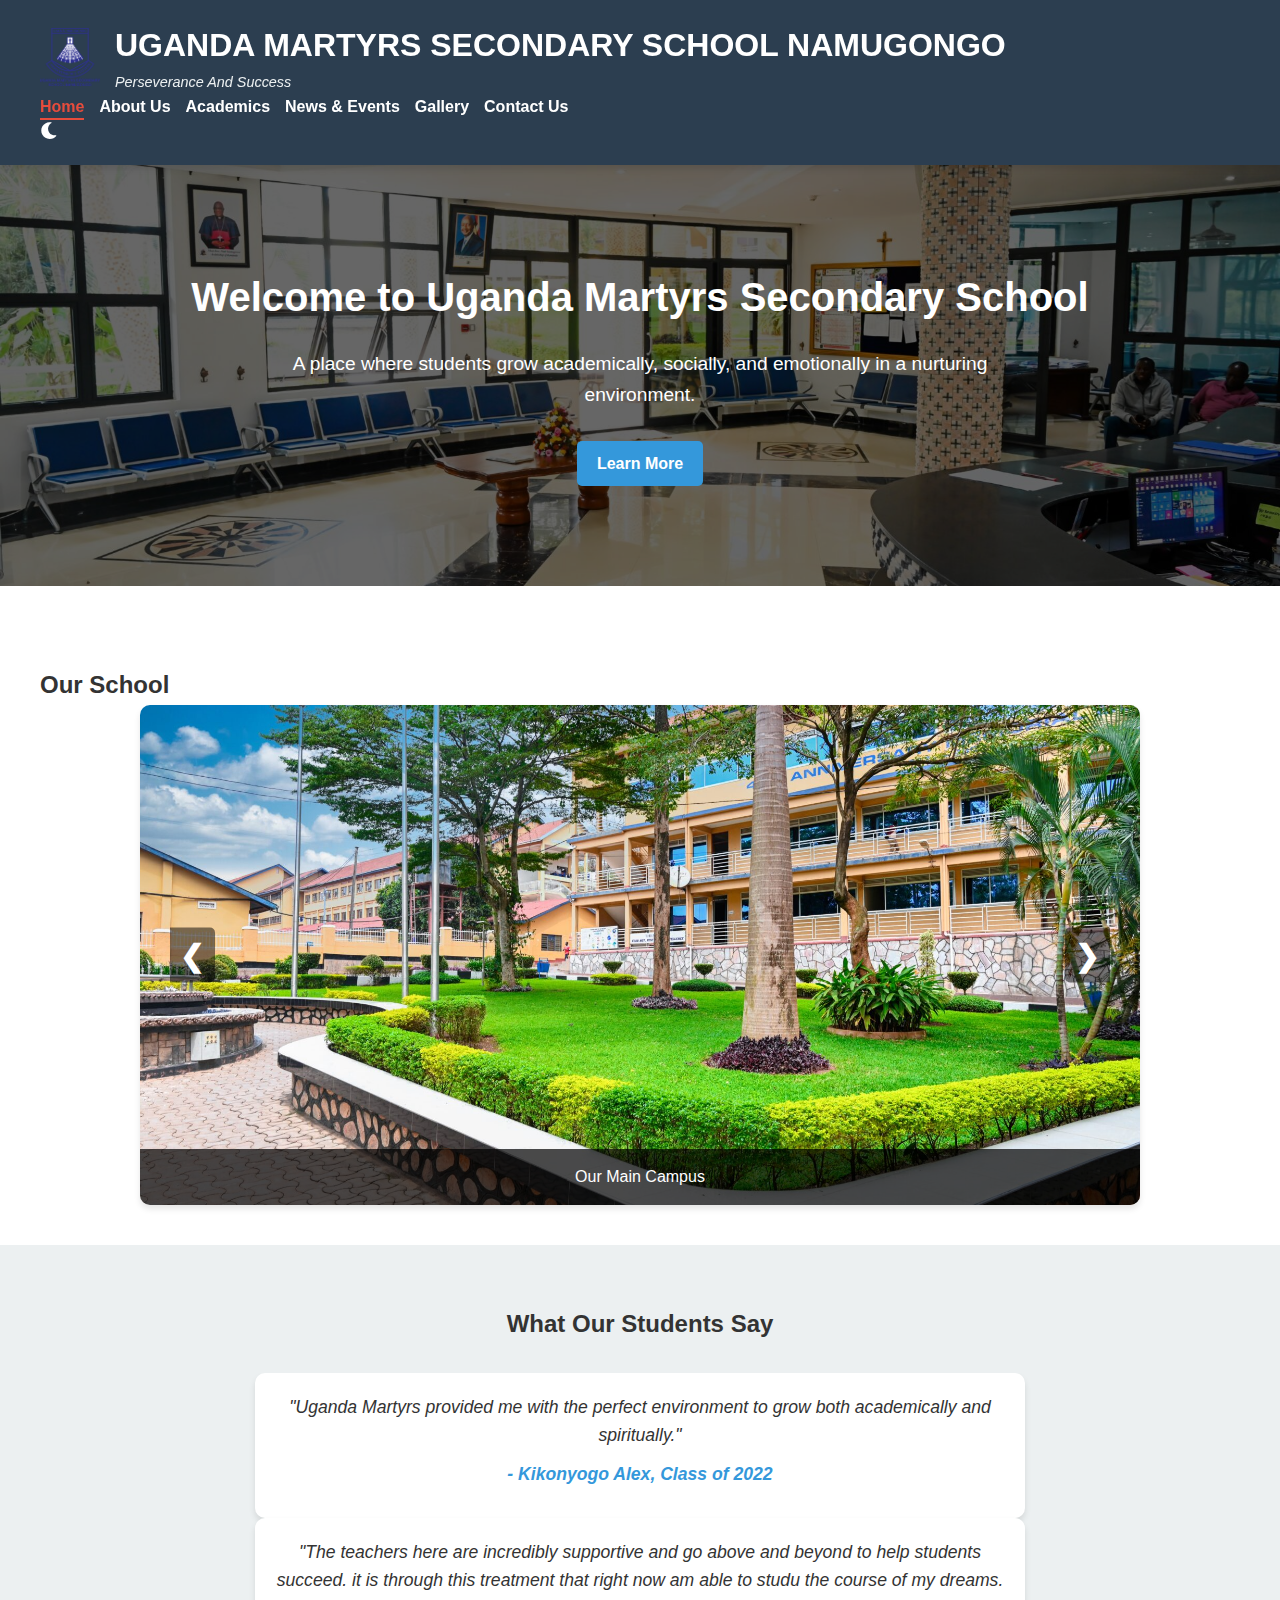
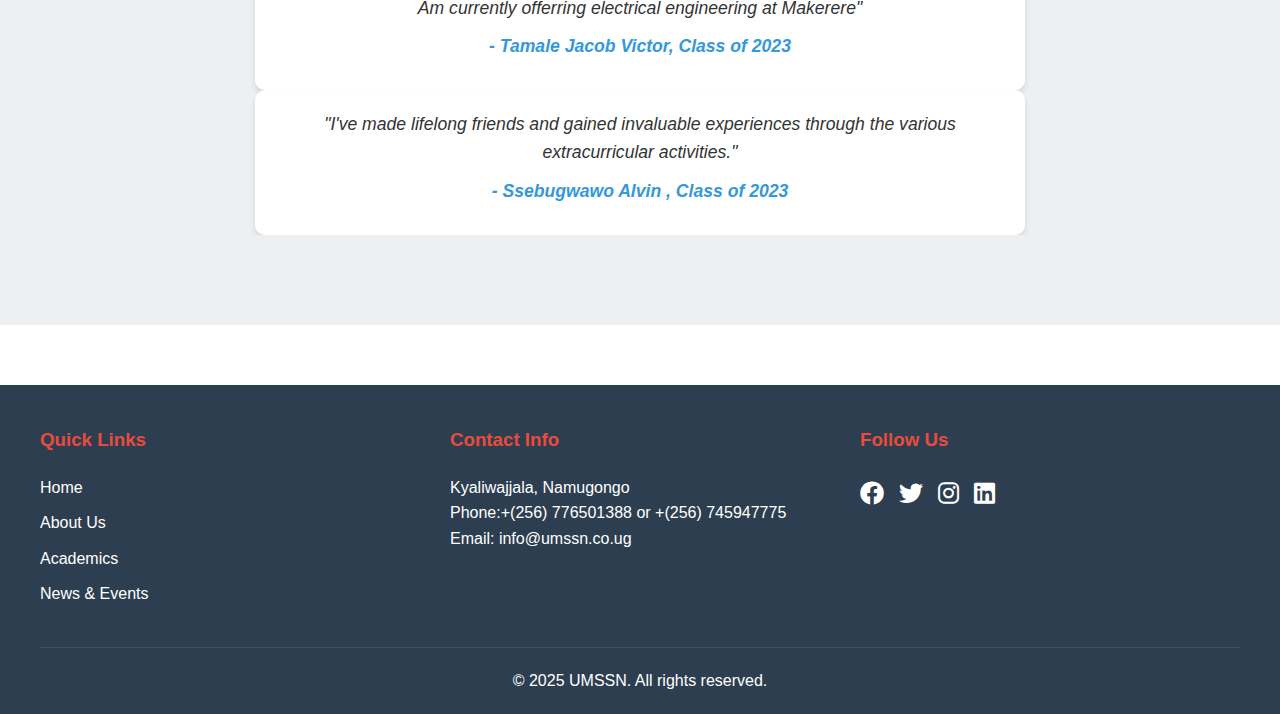
<file: index.html>
<!DOCTYPE html>
<html lang="en">
<head>
    <meta charset="UTF-8">
    <meta name="viewport" content="width=device-width, initial-scale=1.0">
    <title>Home-UMSSN</title>
    <link rel="stylesheet" href="style.css">
    <link rel="stylesheet" href="https://cdnjs.cloudflare.com/ajax/libs/font-awesome/6.0.0-beta3/css/all.min.css">
</head>
<body>
    <header>
        <div class="container">
            <div class="logo-container">
                <img src="loogo.png"  class="logo">
                <div>
                    <h1>UGANDA MARTYRS SECONDARY SCHOOL NAMUGONGO</h1>
                    <p class="motto">Perseverance  And Success</p>
                </div>
            </div>
            <nav>
                <ul>
                    <li><a href="index.html" class="active">Home</a></li>
                    <li><a href="about.html">About Us</a></li>
                    <li><a href="academics.html">Academics</a></li>
                    <li><a href="news.html">News & Events</a></li>
                    <li><a href="gallery.html">Gallery</a></li>
                    <li><a href="contact.html">Contact Us</a></li>
                </ul>
            </nav>
            <button id="darkModeToggle" class="dark-mode-toggle">
                <i class="fas fa-moon"></i>
            </button>
        </div>
    </header>

    <main>
        <section class="hero">
            <div class="container">
                <h2>Welcome to Uganda Martyrs Secondary School </h2>
                <p>A place where students grow academically, socially, and emotionally in a nurturing environment.</p>
                <a href="about.html" class="btn">Learn More</a>
            </div>
        </section>

        <section class="carousel-section">
            <div class="container">
                <h2>Our School</h2>
                <div class="carousel">
                    <div class="carousel-inner">
                        <div class="carousel-item active">
                            <img src=".\pictures\exterioradmin.jpeg" alt="School Building">
                            <div class="carousel-caption">Our Main Campus</div>
                        </div>
                        
                        <div class="carousel-item">
                            <img src=".\pictures\basilica.jpeg" alt="Sports Day">
                            <div class="carousel-caption">Uganda Martyrs Basilica</div>
                        </div>
                        <div class="carousel-item">
                            <img src=".\pictures\sports.jpg" alt="Sports Day">
                            <div class="carousel-caption">Annual Sports Day</div>
                        </div>
                        <div class="carousel-item">
                            <img src=".\pictures\schoolday celebrations.jpg" alt="Sports Day">
                            <div class="carousel-caption">School Chior </div>
                        </div>
                        <div class="carousel-item">
                            <img src=".\pictures\aviation.jpg" alt="mentorship">
                            <div class="carousel-caption">Mentorship from Uganda Aviation society 2023</div>
                        </div>
                    </div>
                    <button class="carousel-control prev" aria-label="Previous slide">&#10094;</button>
                    <button class="carousel-control next" aria-label="Next slide">&#10095;</button>
                </div>
            </div>
        </section>
        <section class="testimonials">
            <div class="container">
                <h2>What Our Students Say</h2>
                <div class="testimonial-container">
                    <div class="testimonial-slide">
                        <p>"Uganda Martyrs provided me with the perfect environment to grow both academically and spiritually."</p>
                        <p class="author">- Kikonyogo Alex, Class of 2022</p>
                    </div>
                    <div class="testimonial-slide">
                        <p>"The teachers here are incredibly supportive and go above and beyond to help students succeed. it is through this treatment that right now am able to studu the course of my dreams. Am currently offerring electrical engineering at Makerere"</p>
                        <p class="author">- Tamale Jacob Victor, Class of 2023</p>
                    </div>
                    <div class="testimonial-slide">
                        <p>"I've made lifelong friends and gained invaluable experiences through the various extracurricular activities."</p>
                        <p class="author">- Ssebugwawo Alvin , Class of 2023</p>
                    </div>
                </div>
            </div>
        </section>
    </main>

    <footer>
        <div class="container">
            <div class="footer-content">
                <div class="footer-section">
                    <h3>Quick Links</h3>
                    <ul>
                        <li><a href="index.html">Home</a></li>
                        <li><a href="about.html">About Us</a></li>
                        <li><a href="academics.html">Academics</a></li>
                        <li><a href="news.html">News & Events</a></li>
                    </ul>
                </div>
                <div class="footer-section">
                    <h3>Contact Info</h3>
                    <p>Kyaliwajjala, Namugongo</p>
                    <p>Phone:+(256) 776501388 or +(256) 745947775</p>
                    <p>Email: info@umssn.co.ug</p>
                </div>
                <div class="footer-section">
                    <h3>Follow Us</h3>
                    <div class="social-icons">
                        <a href="#"><i class="fab fa-facebook"></i></a>
                        <a href="#"><i class="fab fa-twitter"></i></a>
                        <a href="#"><i class="fab fa-instagram"></i></a>
                        <a href="#"><i class="fab fa-linkedin"></i></a>
                    </div>
                </div>
            </div>
            <div class="footer-bottom">
                <p>&copy; 2025 UMSSN. All rights reserved.</p>
            </div>
        </div>
    </footer>


    <script src="carousel.js"></script>
    <script src="main.js"></script>
</body>
</html>
</file>
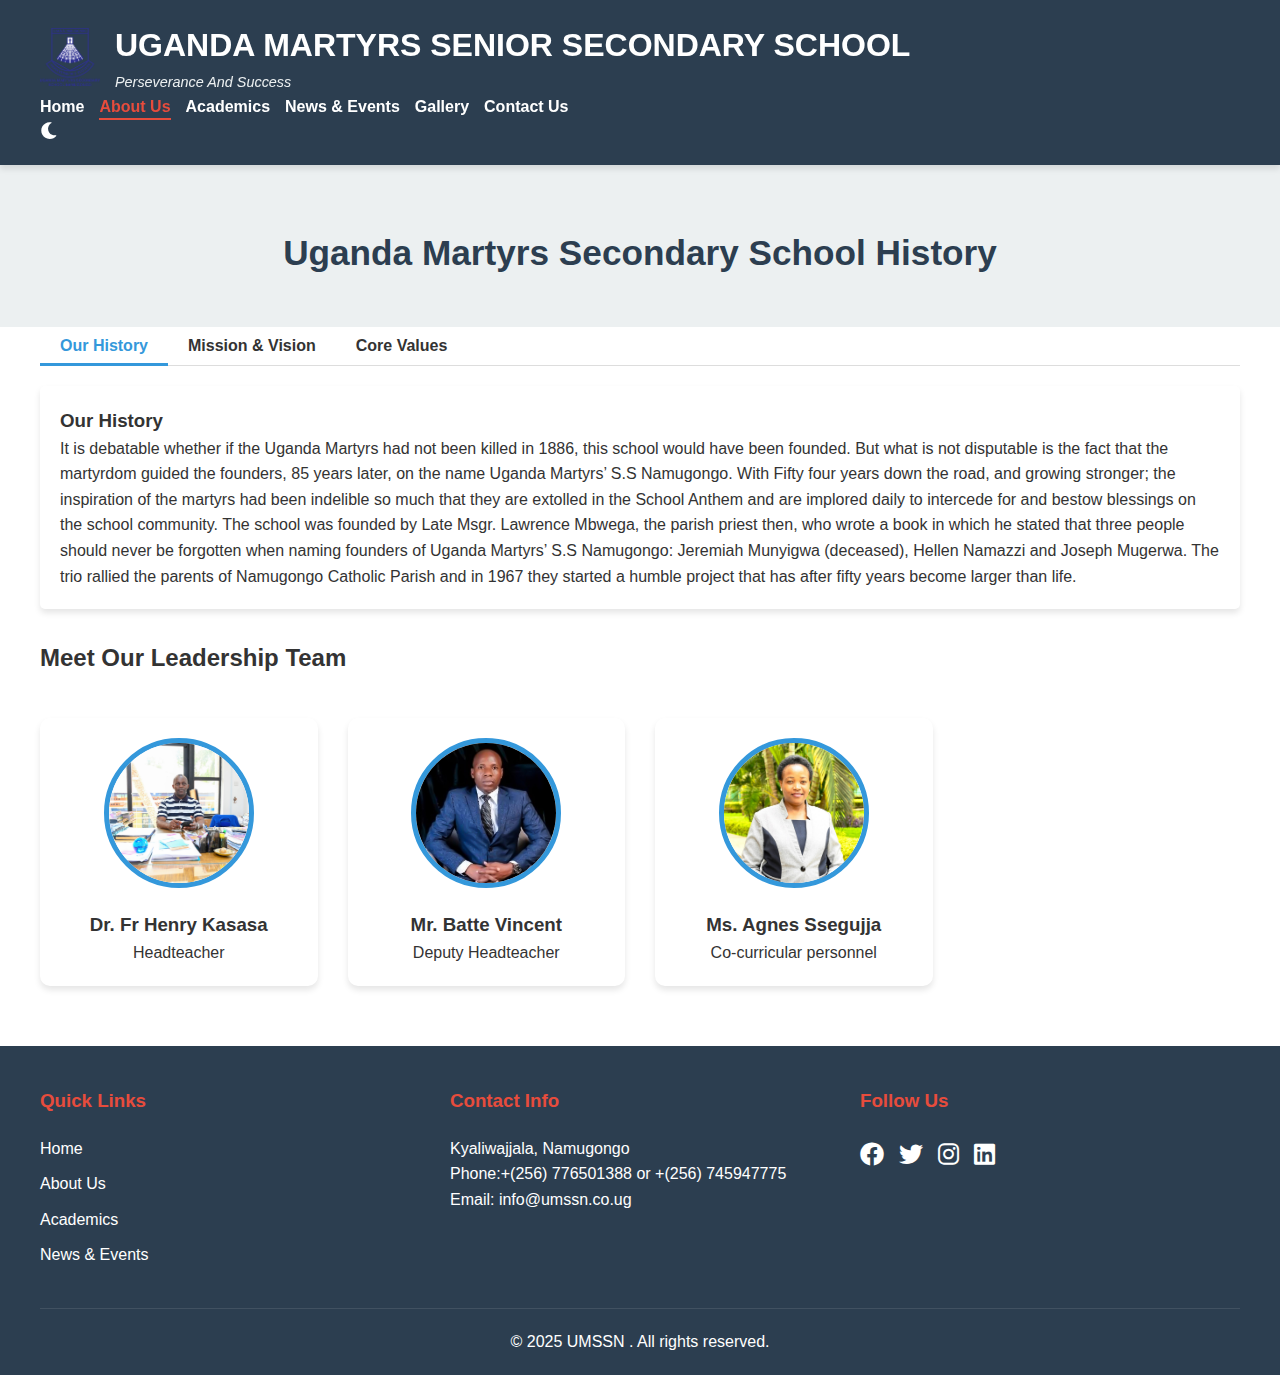
<file: about.html>
<!DOCTYPE html>
<html lang="en">
<head>
    <meta charset="UTF-8">
    <meta name="viewport" content="width=device-width, initial-scale=1.0">
    <title>UMSSN history</title>
    <link rel="stylesheet" href="style.css">
    <link rel="stylesheet" href="https://cdnjs.cloudflare.com/ajax/libs/font-awesome/6.0.0-beta3/css/all.min.css">
</head>
<body>
    <header>
        <div class="container">
            <div class="logo-container">
                <img src="loogo.png"  class="logo">
                <div>
                    <h1>UGANDA MARTYRS SENIOR SECONDARY SCHOOL</h1>
                    <p class="motto">Perseverance And Success</p>
                </div>
            </div>
            <nav>
                <ul>
                    <li><a href="index.html">Home</a></li>
                    <li><a href="about.html" class="active">About Us</a></li>
                    <li><a href="academics.html">Academics</a></li>
                    <li><a href="news.html">News & Events</a></li>
                    <li><a href="gallery.html">Gallery</a></li>
                    <li><a href="contact.html">Contact Us</a></li>
                </ul>
            </nav>
            <button id="darkModeToggle" class="dark-mode-toggle">
                <i class="fas fa-moon"></i>
            </button>
        </div>
    </header>

    <main>
        <section class="page-header">
            <div class="container">
                <h2>Uganda Martyrs Secondary School History</h2>
            </div>
        </section>

        <section class="about-content">
            <div class="container">
                <div class="tabs">
                    <button class="tab-button active" data-tab="history">Our History</button>
                    <button class="tab-button" data-tab="mission">Mission & Vision</button>
                    <button class="tab-button" data-tab="values">Core Values</button>
                </div>
                
                <div class="tab-content active" id="history">
                    <h3>Our History</h3>
                   <p>It is debatable whether if the Uganda Martyrs had not been killed in 1886, this school would have been founded. But what is not disputable is the fact that the martyrdom guided the founders, 85 years later, on the name Uganda Martyrs’ S.S Namugongo. With Fifty four years down the road, and growing stronger; the inspiration of the martyrs had been indelible so much that they are extolled in the School Anthem and are implored daily to intercede for and bestow blessings on the school community. The school was founded by Late Msgr. Lawrence Mbwega, the parish priest then, who wrote a book in which he stated that three people should never be forgotten when naming founders of Uganda Martyrs’ S.S Namugongo: Jeremiah Munyigwa (deceased), Hellen Namazzi and Joseph Mugerwa. The trio rallied the parents of Namugongo Catholic Parish and in 1967 they started a humble project that has after fifty years become larger than life.</p>
                   
                
                <div class="tab-content" id="mission">
                    <h3>Our Mission</h3>
                    <p>To develop academic and other talents of students in a truly humane and Christian environment in a Catholic Tradition</p>
                    
                    <h3>Our Vision</h3>
                    <p>To be the best centre of holistic learning at secondary education with a global impact.

 
                    </p>
                </div>
                
                <div class="tab-content" id="values">
                    <h3>Core Values</h3>
                    <ul class="values-list">
                        <li>
                            <h4>Excellence</h4>
                            <p>We strive for the highest standards in all we do, encouraging students to reach their full potential.</p>
                        </li>
                        <li>
                            <h4>Integrity</h4>
                            <p>We foster honesty, ethical behavior, and personal responsibility in our students and staff.</p>
                        </li>
                        <li>
                            <h4>Respect</h4>
                            <p>We value diversity and treat all individuals with dignity and compassion.</p>
                        </li>
                        <li>
                            <h4>Innovation</h4>
                            <p>We embrace creativity and new ideas in teaching and learning.</p>
                        </li>
                        <li>
                            <h4>Community</h4>
                            <p>We believe in working together and contributing positively to our school and society.</p>
                        </li>
                    </ul>
                </div>
            </div>
        </section>

        <section class="staff-section">
            <div class="container">
                <h2>Meet Our Leadership Team</h2>
                <div class="staff-grid">
                    <div class="staff-card">
                        <img src=".\pictures\headteacher.jpeg" alt="head teacher">
                        <h3>Dr. Fr Henry Kasasa</h3>
                        <p>Headteacher</p>
                    </div>
                    <div class="staff-card">
                        <img src=".\pictures\batte.jpg" alt="Deputy headteacher">
                        <h3>Mr. Batte Vincent</h3>
                        <p>Deputy Headteacher</p>
                    </div>
                    <div class="staff-card">
                        <img src=".\pictures\ssegujja.jpeg" alt="co-curricullar">
                        <h3>Ms. Agnes Ssegujja</h3>
                        <p>Co-curricular personnel</p>
                    </div>
                </div>
            </div>
        </section>
    </main>

    <footer>
        <div class="container">
            <div class="footer-content">
                <div class="footer-section">
                    <h3>Quick Links</h3>
                    <ul>
                        <li><a href="index.html">Home</a></li>
                        <li><a href="about.html">About Us</a></li>
                        <li><a href="academics.html">Academics</a></li>
                        <li><a href="news.html">News & Events</a></li>
                    </ul>
                </div>
                <div class="footer-section">
                    <h3>Contact Info</h3>
                    <p>Kyaliwajjala, Namugongo</p>
                    <p>Phone:+(256) 776501388 or +(256) 745947775</p>
                    <p>Email: info@umssn.co.ug</p>
                </div>
                <div class="footer-section">
                    <h3>Follow Us</h3>
                    <div class="social-icons">
                        <a href="#"><i class="fab fa-facebook"></i></a>
                        <a href="#"><i class="fab fa-twitter"></i></a>
                        <a href="#"><i class="fab fa-instagram"></i></a>
                        <a href="#"><i class="fab fa-linkedin"></i></a>
                    </div>
                </div>
            </div>
            <div class="footer-bottom">
                <p>&copy; 2025 UMSSN . All rights reserved.</p>
            </div>
        </div>
    </footer>

    <script src="main.js"></script>
</body>
</html>
</file>
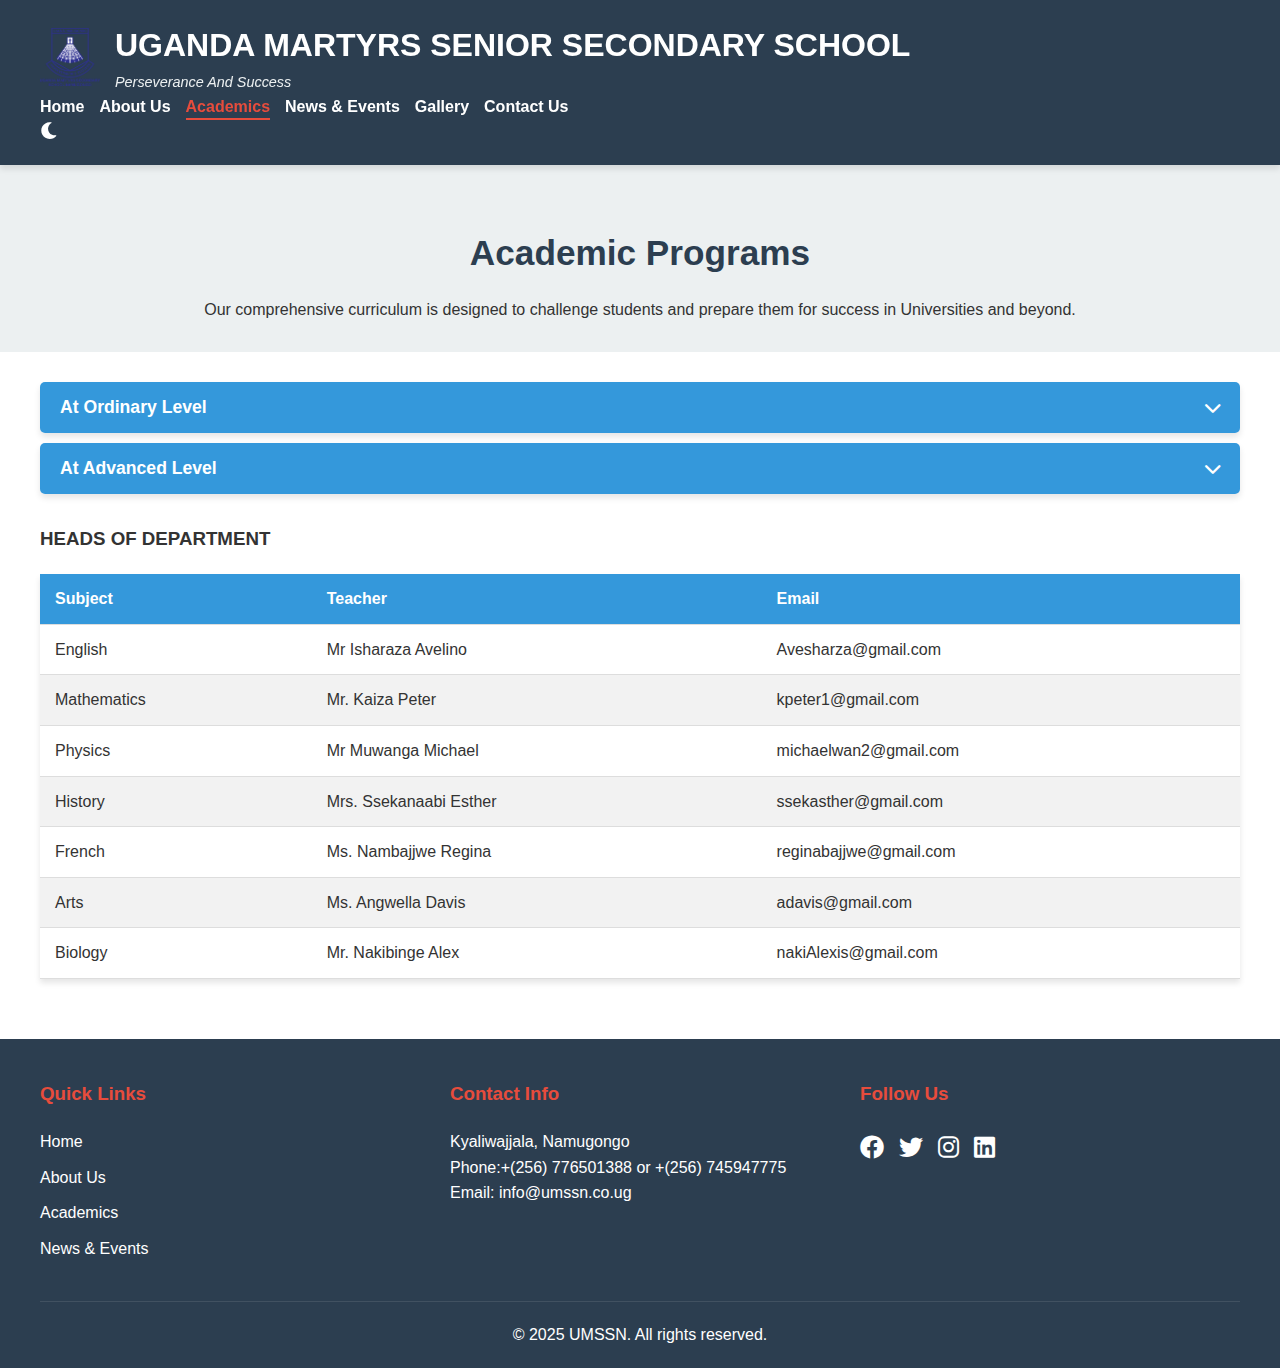
<file: academics.html>
<!DOCTYPE html>
<html lang="en">
<head>
    <meta charset="UTF-8">
    <meta name="viewport" content="width=device-width, initial-scale=1.0">
    <title>Academics - UMSSN</title>
    <link rel="stylesheet" href="style.css">
    <link rel="stylesheet" href="https://cdnjs.cloudflare.com/ajax/libs/font-awesome/6.0.0-beta3/css/all.min.css">
</head>
<body>
    <header>
        <div class="container">
            <div class="logo-container">
                <img src="loogo.png"  class="logo">
                <div>
                    <h1>UGANDA MARTYRS SENIOR SECONDARY SCHOOL</h1>
                    <p class="motto">Perseverance And Success</p>
                </div>
            </div>
            <nav>
                <ul>
                    <li><a href="index.html">Home</a></li>
                    <li><a href="about.html">About Us</a></li>
                    <li><a href="academics.html" class="active">Academics</a></li>
                    <li><a href="news.html">News & Events</a></li>
                    <li><a href="gallery.html">Gallery</a></li>
                    <li><a href="contact.html">Contact Us</a></li>
                </ul>
            </nav>
            <button id="darkModeToggle" class="dark-mode-toggle">
                <i class="fas fa-moon"></i>
            </button>
        </div>
    </header>

    <main>
        <section class="page-header">
            <div class="container">
                <h2>Academic Programs</h2>
                <p>Our comprehensive curriculum is designed to challenge students and prepare them for success in Universities and beyond.</p>
            </div>
        </section>

        <section class="academics-content">
            <div class="container">
                <div class="accordion">
                    <div class="accordion-item">
                        <button class="accordion-button">At Ordinary Level <i class="fas fa-chevron-down"></i></button>
                        <div class="accordion-content">
                            <p>Our elementary program focuses on building strong foundations in literacy, numeracy, and social skills through engaging, hands-on learning experiences. We offer education
                                services in the following disciplines.
                            </p>
                            <ul>
                                <li>Chemistry</li>
                                <li>Mathematics</li>
                                <li>Physics</li>
                                <li>Geography</li>
                                <li>Biology</li>
                                <li>History</li>
                                <li>Computer Studies </li>
                                <li>Fine Art</li>
                                <li>Divinity</li>
                            </ul>
                        </div>
                    </div>
                    
                   
                    <div class="accordion-item">
                        <button class="accordion-button">At Advanced Level <i class="fas fa-chevron-down"></i></button>
                        <div class="accordion-content">
                            <p>Our high school program offers a rigorous college-preparatory curriculum with opportunities for Advanced Placement courses and specialized electives.</p>
                            <ul>
                                <li>PCM</li>
                                <li>PCB</li>
                                <li>BCM</li>
                                <li>HEG</li>
                                <li>MEG</li>
                                <li>MEE</li>
                            </ul>
                        </div>
                    </div>
                </div>

                <div class="subject-teachers">
                    <h3 id="melo">HEADS OF DEPARTMENT</h3>
                    <table>
                        <thead>
                            <tr>
                                <th>Subject</th>
                                <th>Teacher</th>
                                <th>Email</th>
                            </tr>
                        </thead>
                        <tbody>
                            <tr>
                                <td>English</td>
                                <td>Mr Isharaza Avelino</td>
                                <td>Avesharza@gmail.com</td>
                            </tr>
                            <tr>
                                <td>Mathematics</td>
                                <td>Mr. Kaiza Peter</td>
                                <td>kpeter1@gmail.com</td>
                            </tr>
                            <tr>
                                <td>Physics</td>
                                <td>Mr Muwanga Michael</td>
                                <td>michaelwan2@gmail.com</td>
                            </tr>
                            <tr>
                                <td>History</td>
                                <td>Mrs. Ssekanaabi Esther</td>
                                <td>ssekasther@gmail.com</td>
                            </tr>
                            <tr>
                                <td>French</td>
                                <td>Ms. Nambajjwe Regina</td>
                                <td>reginabajjwe@gmail.com</td>
                            </tr>
                            <tr>
                                <td>Arts</td>
                                <td>Ms. Angwella Davis</td>
                                <td>adavis@gmail.com</td>
                            </tr>
                            <tr>
                                <td>Biology</td>
                                <td>Mr. Nakibinge Alex</td>
                                <td>nakiAlexis@gmail.com</td>
                            </tr>
                        </tbody>
                    </table>
                </div>
            </div>
        </section>
    </main>

    <footer>
        <div class="container">
            <div class="footer-content">
                <div class="footer-section">
                    <h3>Quick Links</h3>
                    <ul>
                        <li><a href="index.html">Home</a></li>
                        <li><a href="about.html">About Us</a></li>
                        <li><a href="academics.html">Academics</a></li>
                        <li><a href="news.html">News & Events</a></li>
                    </ul>
                </div>
                <div class="footer-section">
                    <h3>Contact Info</h3>
                    <p>Kyaliwajjala, Namugongo</p>
                    <p>Phone:+(256) 776501388 or +(256) 745947775</p>
                    <p>Email: info@umssn.co.ug</p>
                </div>
                <div class="footer-section">
                    <h3>Follow Us</h3>
                    <div class="social-icons">
                        <a href="#"><i class="fab fa-facebook"></i></a>
                        <a href="#"><i class="fab fa-twitter"></i></a>
                        <a href="#"><i class="fab fa-instagram"></i></a>
                        <a href="#"><i class="fab fa-linkedin"></i></a>
                    </div>
                </div>
            </div>
            <div class="footer-bottom">
                <p>&copy; 2025 UMSSN. All rights reserved.</p>
            </div>
        </div>
    </footer>

    <script src="main.js"></script>
    
    
</body>
</html>
</file>
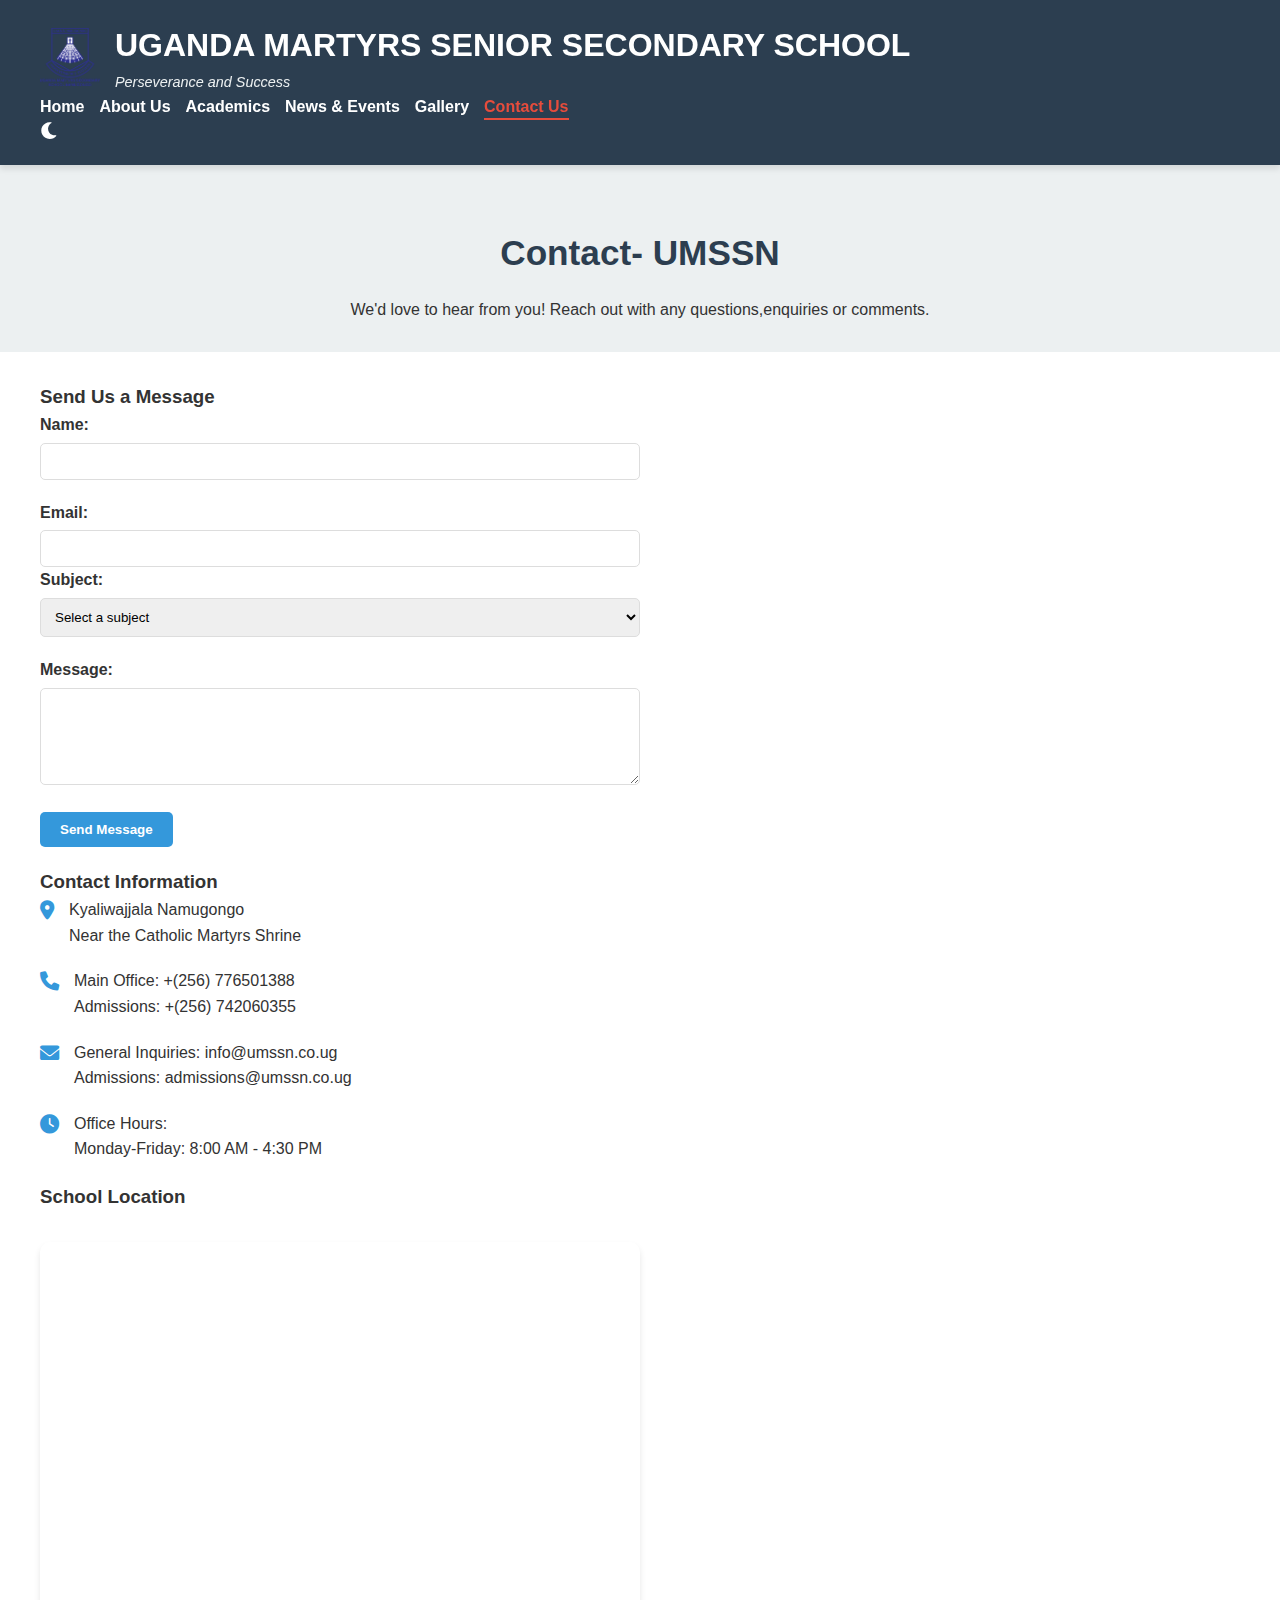
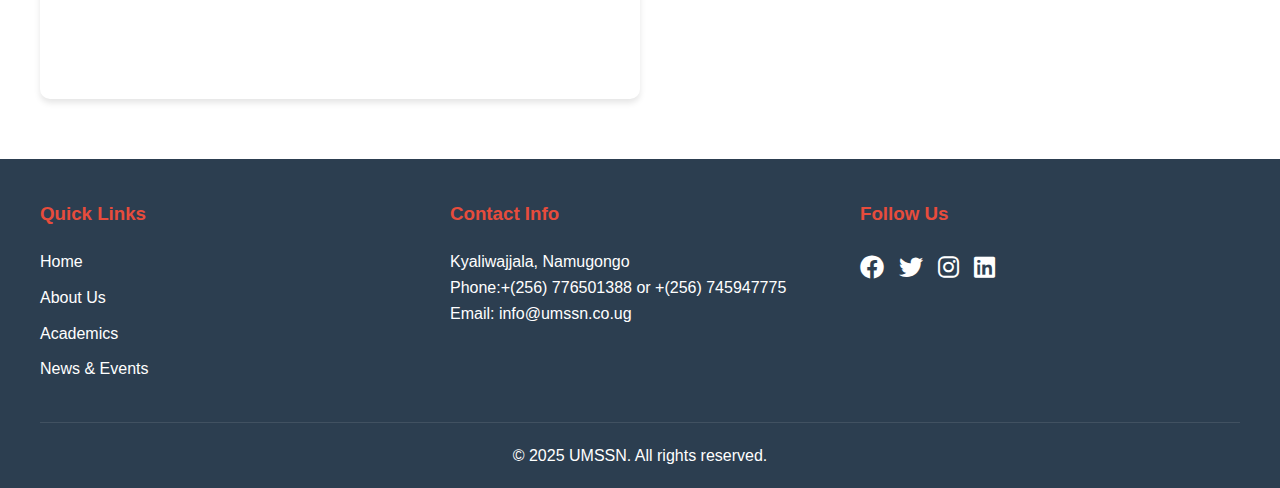
<file: contact.html>
<!DOCTYPE html>
<html lang="en">
<head>
    <meta charset="UTF-8">
    <meta name="viewport" content="width=device-width, initial-scale=1.0">
    <title>Contact Us - UMSSN</title>
    <link rel="stylesheet" href="style.css">
    <link rel="stylesheet" href="https://cdnjs.cloudflare.com/ajax/libs/font-awesome/6.0.0-beta3/css/all.min.css">
</head>
<body>
    <header>
        <div class="container">
            <div class="logo-container">
                <img src="loogo.png"  class="logo">
                <div>
                    <h1>UGANDA MARTYRS SENIOR SECONDARY SCHOOL</h1>
                    <p class="motto">Perseverance and Success</p>
                </div>
            </div>
            <nav>
                <ul>
                    <li><a href="index.html">Home</a></li>
                    <li><a href="about.html">About Us</a></li>
                    <li><a href="academics.html">Academics</a></li>
                    <li><a href="news.html">News & Events</a></li>
                    <li><a href="gallery.html">Gallery</a></li>
                    <li><a href="contact.html" class="active">Contact Us</a></li>
                </ul>
            </nav>
            <button id="darkModeToggle" class="dark-mode-toggle">
                <i class="fas fa-moon"></i>
            </button>
        </div>
    </header>

    <main>
        <section class="page-header">
            <div class="container">
                <h2>Contact- UMSSN</h2>
                <p>We'd love to hear from you! Reach out with any questions,enquiries or comments.</p>
            </div>
        </section>

        <section class="contact-content">
            <div class="container">
                <div class="contact-grid">
                    <div class="contact-form">
                        <h3>Send Us a Message</h3>
                        <form id="contactForm">
                            <div class="form-group">
                                <label for="name">Name:</label>
                                <input type="text" id="name" name="name" required>
                              
                            </div>
                            <div class="form-group">
                                <label for="email">Email:</label>
                                <input type="email" id="email" name="email" required>
                              
                            <div class="form-group">
                                <label for="subject">Subject:</label>
                                <select id="subject" name="subject" required>
                                    <option value="">Select a subject</option>
                                    <option value="admissions">Admissions Inquiry</option>
                                    <option value="general">General Question</option>
                                    <option value="feedback">Feedback/Suggestion</option>
                                    <option value="other">Other</option>
                                </select>
                            </div>
                            <div class="form-group">
                                <label for="message">Message:</label>
                                <textarea id="message" name="message" rows="5" required></textarea>
                            </div>
                            <button type="submit" class="btn">Send Message</button>
                        </form>
                        <div id="formSuccess" class="success-message" style="display: none;">
                            Thank you for your message! We'll get back to you soon.
                        </div>
                    </div>
                    
                    <div class="contact-info">
                        <h3>Contact Information</h3>
                        <div class="info-item">
                            <i class="fas fa-map-marker-alt"></i>
                            <p>Kyaliwajjala Namugongo<br>Near the Catholic Martyrs Shrine</p>
                        </div>
                        <div class="info-item">
                            <i class="fas fa-phone"></i>
                            <p>Main Office: +(256) 776501388<br>Admissions: +(256) 742060355</p>
                        </div>
                        <div class="info-item">
                            <i class="fas fa-envelope"></i>
                            <p>General Inquiries: info@umssn.co.ug<br>Admissions: admissions@umssn.co.ug</p>
                        </div>
                        <div class="info-item">
                            <i class="fas fa-clock"></i>
                            <p>Office Hours:<br>Monday-Friday: 8:00 AM - 4:30 PM</p>
                        </div>
                        
                        <h3>School Location</h3>
                        <div class="map-container">
                            <iframe src="https://www.google.com/maps/embed?pb=!1m18!1m12!1m3!1d3989.727582268125!2d32.6503333!3d0.38641739999999997!2m3!1f0!2f0!3f0!3m2!1i1024!2i768!4f13.1!3m3!1m2!1s0x177db75d456ba05f%3A0xbaaeeab753c0d7cd!2sUganda%20Martyrs&#39;%20Secondary%20School%20Namugongo!5e0!3m2!1sen!2sug!4v1743255722970!5m2!1sen!2sug" width="600" height="450" style="border:0;" allowfullscreen="" loading="lazy" referrerpolicy="no-referrer-when-downgrade" width="100%" height="300" style="border:0;" allowfullscreen="" loading="lazy"></iframe>
                        </div>
                    </div>
                </div>
            </div>
        </section>
    </main>

    <footer>
        <div class="container">
            <div class="footer-content">
                <div class="footer-section">
                    <h3>Quick Links</h3>
                    <ul>
                        <li><a href="index.html">Home</a></li>
                        <li><a href="about.html">About Us</a></li>
                        <li><a href="academics.html">Academics</a></li>
                        <li><a href="news.html">News & Events</a></li>
                    </ul>
                </div>
                <div class="footer-section">
                    <h3>Contact Info</h3>
                    <p>Kyaliwajjala, Namugongo</p>
                    <p>Phone:+(256) 776501388 or +(256) 745947775</p>
                    <p>Email: info@umssn.co.ug</p>
                </div>
                <div class="footer-section">
                    <h3>Follow Us</h3>
                    <div class="social-icons">
                        <a href="#"><i class="fab fa-facebook"></i></a>
                        <a href="#"><i class="fab fa-twitter"></i></a>
                        <a href="#"><i class="fab fa-instagram"></i></a>
                        <a href="#"><i class="fab fa-linkedin"></i></a>
                    </div>
                </div>
            </div>
            <div class="footer-bottom">
                <p>&copy; 2025 UMSSN. All rights reserved.</p>
            </div>
        </div>
    </footer>

    <script src="form validation.js"></script>
    <script src="main.js"></script>
</body>
</html>
</file>
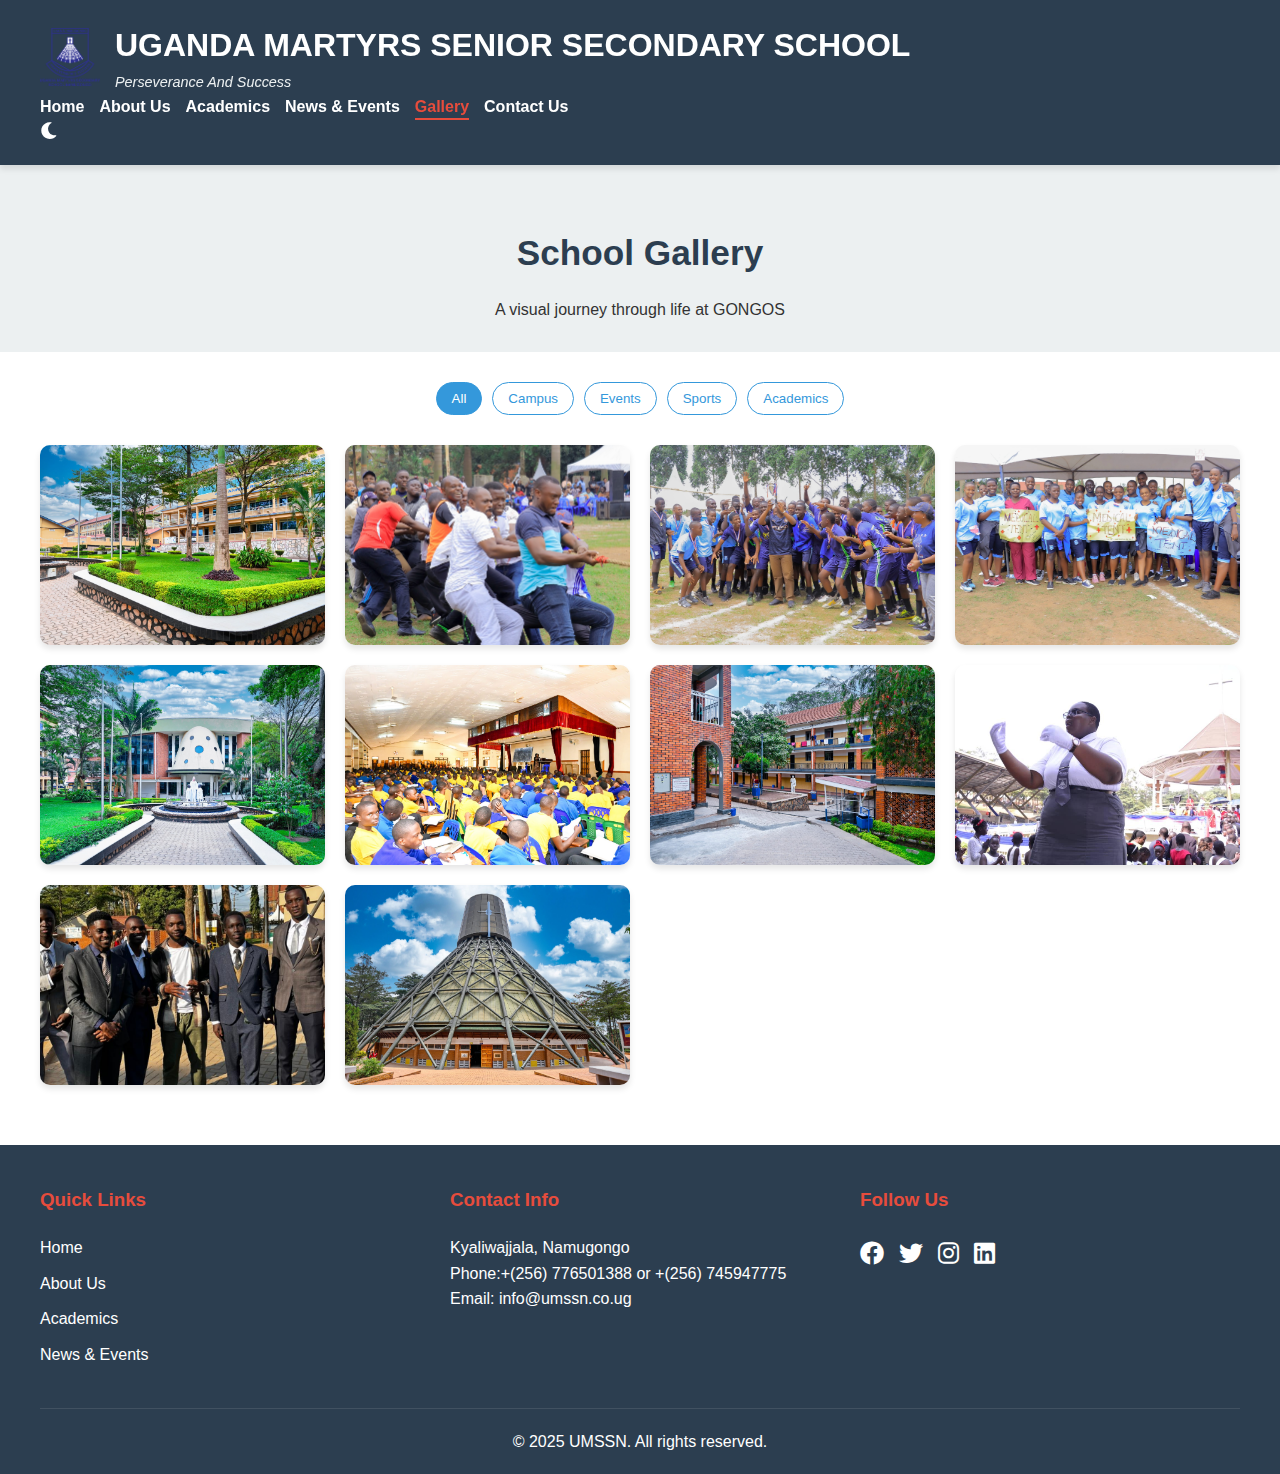
<file: gallery.html>
<!DOCTYPE html>
<html lang="en">
<head>
    <meta charset="UTF-8">
    <meta name="viewport" content="width=device-width, initial-scale=1.0">
    <title>Gallery - UMSSN</title>
    <link rel="stylesheet" href="style.css">
    <link rel="stylesheet" href="https://cdnjs.cloudflare.com/ajax/libs/font-awesome/6.0.0-beta3/css/all.min.css">
</head>
<body>
    <header>
        <div class="container">
            <div class="logo-container">
                <img src="loogo.png"  class="logo">
                <div>
                    <h1>UGANDA MARTYRS SENIOR SECONDARY SCHOOL</h1>
                    <p class="motto">Perseverance And Success</p>
                </div>
            </div>
            <nav>
                <ul>
                    <li><a href="index.html">Home</a></li>
                    <li><a href="about.html">About Us</a></li>
                    <li><a href="academics.html" >Academics</a></li>
                    <li><a href="news.html">News & Events</a></li>
                    <li><a href="gallery.html" class="active">Gallery</a></li>
                    <li><a href="contact.html">Contact Us</a></li>
                </ul>
            </nav>
            <button id="darkModeToggle" class="dark-mode-toggle">
                <i class="fas fa-moon"></i>
            </button>
        </div>
    </header>

    <main>
        <section class="page-header">
            <div class="container">
                <h2>School Gallery</h2>
                <p>A visual journey through life at GONGOS</p>
            </div>
        </section>

        <section class="gallery-content">
            <div class="container">
                <div class="gallery-filter">
                    <button class="filter-button active" data-filter="all">All</button>
                    <button class="filter-button" data-filter="campus">Campus</button>
                    <button class="filter-button" data-filter="events">Events</button>
                    <button class="filter-button" data-filter="sports">Sports</button>
                    <button class="filter-button" data-filter="academics">Academics</button>
                </div>
                
                <div class="gallery-grid">
                    <div class="gallery-item" data-category="campus">
                        <img src=".\pictures\exterioradmin.jpeg" alt="School Building" class="gallery-image">
                        <div class="gallery-overlay">
                            <p>Our Main Campus</p>
                        </div>
                    </div>
                    
                    <div class="gallery-item" data-category="sports">
                        <img src=".\pictures\tag of war.jpg" alt="Science Fair" class="gallery-image">
                        <div class="gallery-overlay">
                            <p>Annual  Sports Day</p>
                        </div>
                    </div>
                    
                    <div class="gallery-item" data-category="sports">
                        <img src=".\pictures\sports.jpg"  class="gallery-image">
                        <div class="gallery-overlay">
                            <p>Football </p>
                        </div>
                    </div>
                    
                    <div class="gallery-item" data-category="events">
                        <img src=".\pictures\health camp.jpg" alt="Health Camp" class="gallery-image">
                        <div class="gallery-overlay">
                            <p>Health Camp</p>
                        </div>
                    </div>
                    
                    <div class="gallery-item" data-category="campus">
                        <img src=".\pictures\holymary.jpeg" alt="Mother Mary" class="gallery-image">
                        <div class="gallery-overlay">
                            <p>Mother Mary prayer Area </p>
                        </div>
                    </div>
                    
                    <div class="gallery-item" data-category="academics">
                        <img src=".\pictures\inhouse seminar.jpeg" alt="Library" class="gallery-image">
                        <div class="gallery-overlay">
                            <p>inhouse seminar</p>
                        </div>
                    </div>
                    
                    <div class="gallery-item" data-category="campus">
                        <img src=".\pictures\boys section.jpeg"  class="gallery-image">
                        <div class="gallery-overlay">
                            <p>Boys' Dormitory</p>
                        </div>
                    </div>
            
                    <div class="gallery-item" data-category="events">
                        <img src=".\pictures\chior master.jpg" alt="Music Concert" class="gallery-image">
                        <div class="gallery-overlay">
                            <p>Choir master</p>
                        </div>
                    </div>

                    <div class="gallery-item" data-category="academics">
                        <img src=".\pictures\ben.jpg" alt="Music Concert" class="gallery-image">
                        <div class="gallery-overlay">
                            <p>class of 2023</p>
                        </div>
                    </div>
                    <div class="gallery-item" data-category="events">
                        <img src=".\pictures\basilica.jpeg" alt="Music Concert" class="gallery-image">
                        <div class="gallery-overlay">
                            <p>Namugongo Basilica</p>
                        </div>
                    </div>
                    
                    
                    </div>
                </div>
            </div>
        </section>

        <!-- Lightbox Modal -->
        <div id="lightbox" class="lightbox">
            <span class="close-lightbox">&times;</span>
            <img class="lightbox-content" id="lightbox-image">
            <div class="lightbox-caption" id="lightbox-caption"></div>
            <a class="prev">&#10094;</a>
            <a class="next">&#10095;</a>
        </div>
    </main>

    <footer>
        <div class="container">
            <div class="footer-content">
                <div class="footer-section">
                    <h3>Quick Links</h3>
                    <ul>
                        <li><a href="index.html">Home</a></li>
                        <li><a href="about.html">About Us</a></li>
                        <li><a href="academics.html">Academics</a></li>
                        <li><a href="news.html">News & Events</a></li>
                    </ul>
                </div>
                <div class="footer-section">
                    <h3>Contact Info</h3>
                    <p>Kyaliwajjala, Namugongo</p>
                    <p>Phone:+(256) 776501388 or +(256) 745947775</p>
                    <p>Email: info@umssn.co.ug</p>
                </div>
                <div class="footer-section">
                    <h3>Follow Us</h3>
                    <div class="social-icons">
                        <a href="#"><i class="fab fa-facebook"></i></a>
                        <a href="#"><i class="fab fa-twitter"></i></a>
                        <a href="#"><i class="fab fa-instagram"></i></a>
                        <a href="#"><i class="fab fa-linkedin"></i></a>
                    </div>
                </div>
            </div>
            <div class="footer-bottom">
                <p>&copy; 2025 UMSSN. All rights reserved.</p>
            </div>
        </div>
    </footer>


    <script src="main.js"></script>
</body>
</html>
</file>
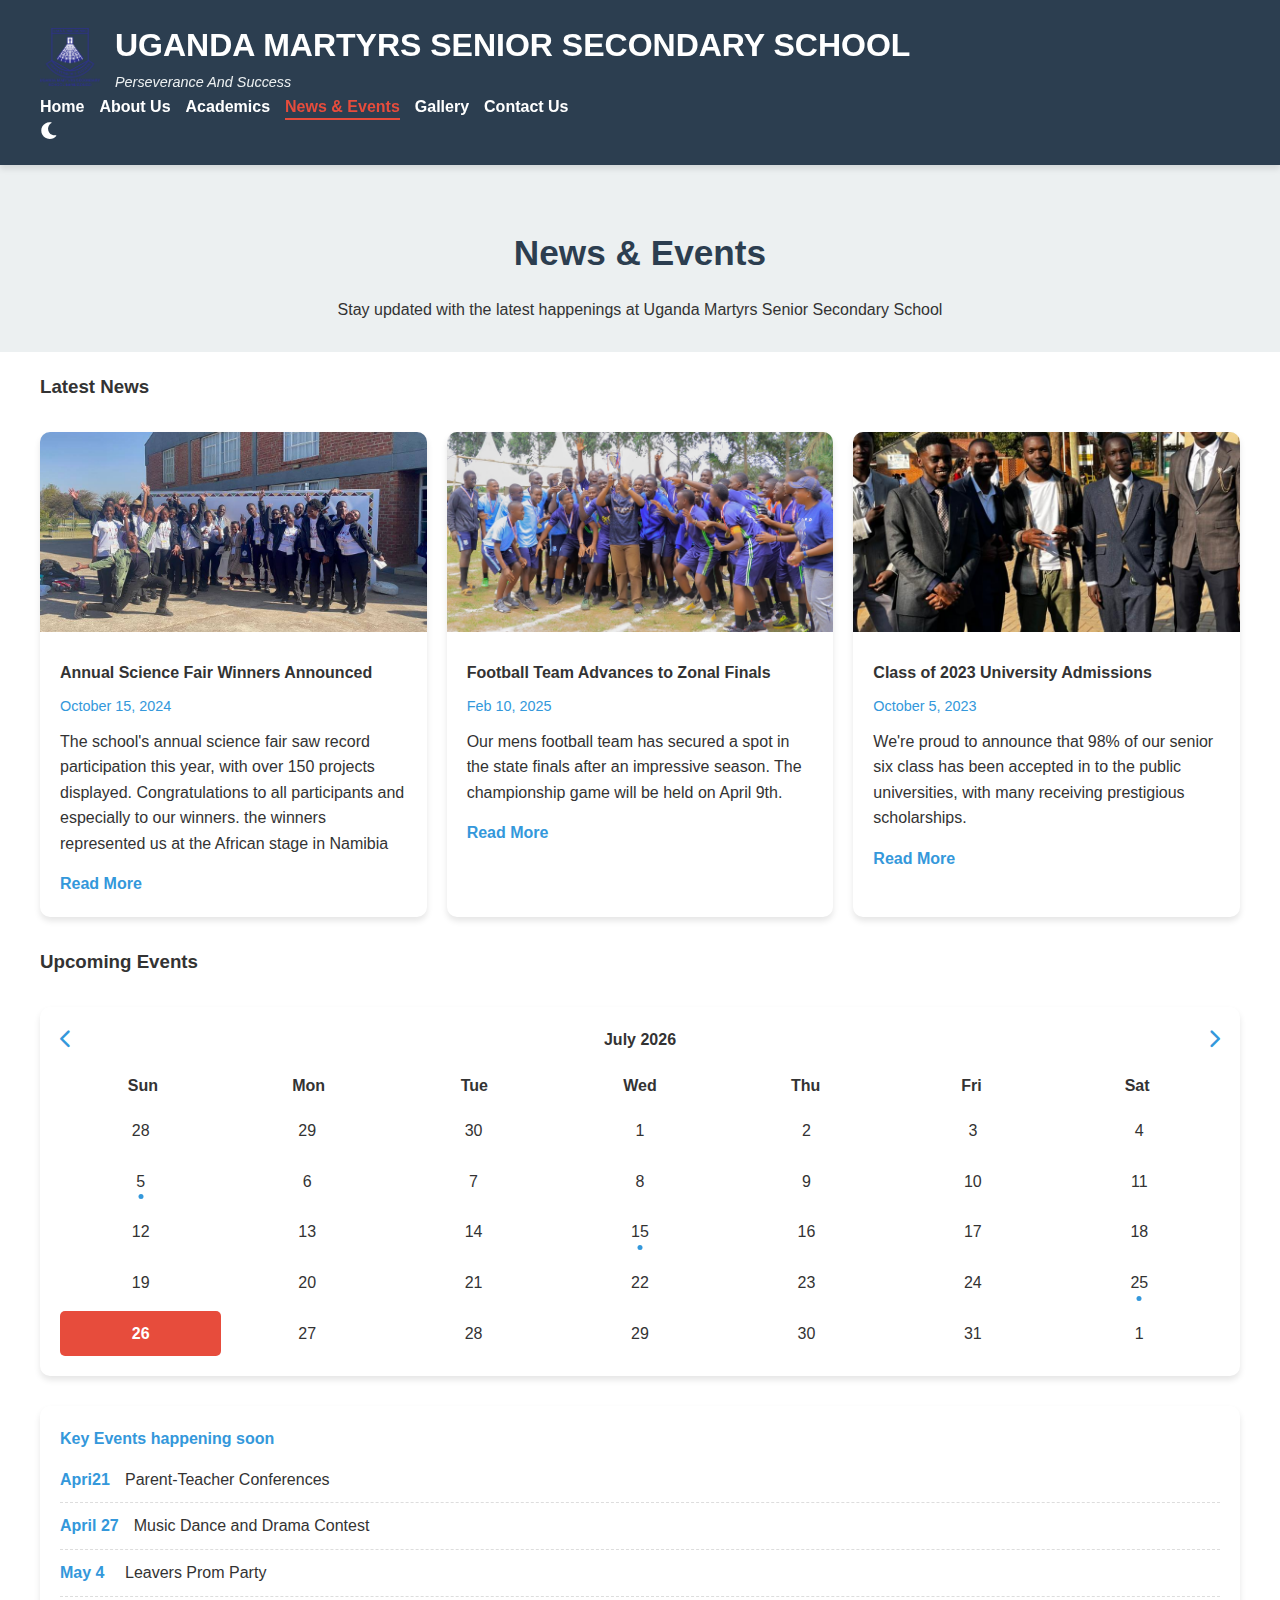
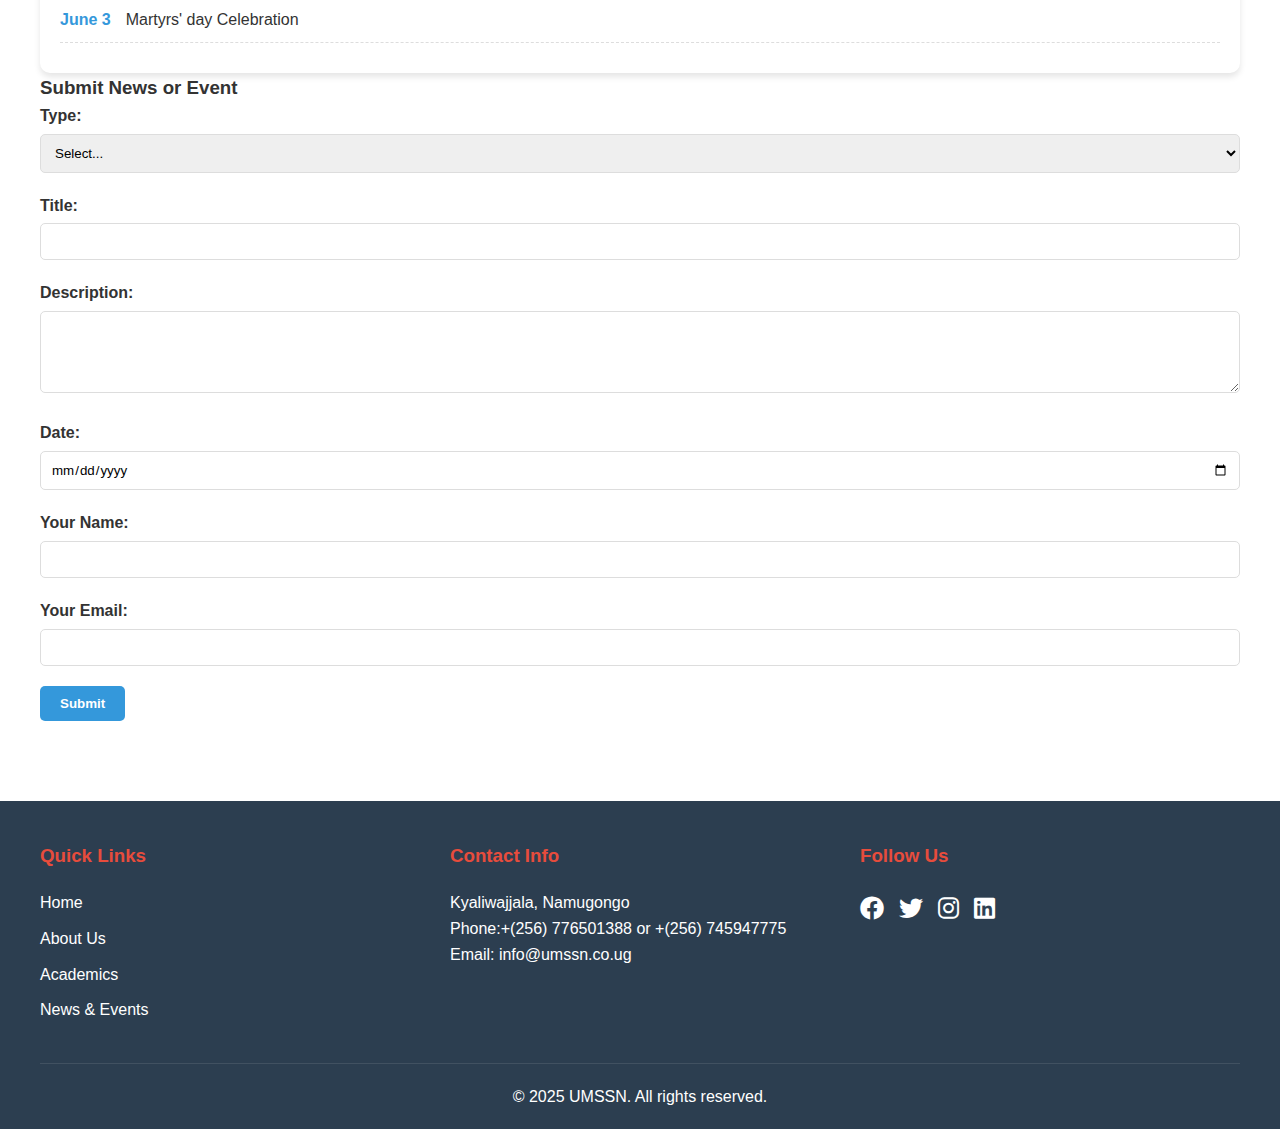
<file: news.html>
<!DOCTYPE html>
<html lang="en">
<head>
    <meta charset="UTF-8">
    <meta name="viewport" content="width=device-width, initial-scale=1.0">
    <title>News & Events -UMSSN</title>
    <link rel="stylesheet" href="style.css">
    <link rel="stylesheet" href="https://cdnjs.cloudflare.com/ajax/libs/font-awesome/6.0.0-beta3/css/all.min.css">
</head>
<body>
    <header>
        <div class="container">
            <div class="logo-container">
                <img src="loogo.png"  class="logo">
                <div>
                    <h1>UGANDA MARTYRS SENIOR SECONDARY SCHOOL</h1>
                    <p class="motto">Perseverance And Success</p>
                </div>
            </div>
            <nav>
                <ul>
                    <li><a href="index.html">Home</a></li>
                    <li><a href="about.html">About Us</a></li>
                    <li><a href="academics.html">Academics</a></li>
                    <li><a href="news.html" class="active">News & Events</a></li>
                    <li><a href="gallery.html">Gallery</a></li>
                    <li><a href="contact.html">Contact Us</a></li>
                </ul>
            </nav>
            <button id="darkModeToggle" class="dark-mode-toggle">
                <i class="fas fa-moon"></i>
            </button>
        </div>
    </header>

    <main>
        <section class="page-header">
            <div class="container">
                <h2>News & Events</h2>
                <p>Stay updated with the latest happenings at Uganda Martyrs Senior Secondary School</p>
            </div>
        </section>

        <section class="news-content">
            <div class="container">
                <div class="news-section">
                    <h3>Latest News</h3>
                    <div class="news-grid">
                        <article class="news-card">
                            <img src=".\pictures\science fair.jpeg" >
                            <div class="news-content">
                                <h4>Annual Science Fair Winners Announced</h4>
                                <p class="news-date">October 15, 2024</p>
                                <p>The school's annual science fair saw record participation this year, with over 150 projects displayed. Congratulations to all participants and especially to our winners. the winners represented us at the African stage in Namibia</p>
                                <a href="#" class="read-more">Read More</a>
                            </div>
                        </article>
                        
                        <article class="news-card">
                            <img src=".\pictures\sports.jpg" >
                            <div class="news-content">
                                <h4>Football Team Advances to Zonal Finals</h4>
                                <p class="news-date">Feb 10, 2025</p>
                                <p>Our mens football team has secured a spot in the state finals after an impressive season. The championship game will be held on April 9th.</p>
                                <a href="#" class="read-more">Read More</a>
                            </div>
                        </article>
                        
                        <article class="news-card">
                            <img src=".\pictures\ben.jpg" >
                            <div class="news-content">
                                <h4>Class of 2023 University Admissions</h4>
                                <p class="news-date">October 5, 2023</p>
                                <p>We're proud to announce that 98% of our senior six class has been accepted in to the public universities, with many receiving prestigious scholarships.</p>
                                <a href="#" class="read-more">Read More</a>
                            </div>
                        </article>
                    </div>
                </div>

                <div class="events-section">
                    <h3>Upcoming Events</h3>
                    <div class="calendar-container">
                        <div class="calendar-header">
                            <button id="prevMonth"><i class="fas fa-chevron-left"></i></button>
                            <h4 id="currentMonthYear">October 2023</h4>
                            <button id="nextMonth"><i class="fas fa-chevron-right"></i></button>
                        </div>
                        <div class="calendar-weekdays">
                            <div>Sun</div>
                            <div>Mon</div>
                            <div>Tue</div>
                            <div>Wed</div>
                            <div>Thu</div>
                            <div>Fri</div>
                            <div>Sat</div>
                        </div>
                        <div class="calendar-days" id="calendarDays">
                            <!-- Calendar days will be populated by JavaScript -->
                        </div>
                    </div>
                    
                    <div class="event-list">
                        <h4>Key Events happening soon</h4>
                        <ul>
                            <li>
                                <span class="event-date">Apri21</span>
                                <span class="event-title">Parent-Teacher Conferences</span>
                            </li>
                            <li>
                                <span class="event-date">April 27</span>
                                <span class="event-title">Music Dance and Drama Contest</span>
                            </li>
                            <li>
                                <span class="event-date">May 4</span>
                                <span class="event-title">Leavers Prom Party</span>
                            </li>
                            <li>
                                <span class="event-date">June 3</span>
                                <span class="event-title">Martyrs' day Celebration </span>
                            </li>
                        </ul>
                    </div>
                </div>

                <div class="submit-news">
                    <h3>Submit News or Event</h3>
                    <form id="newsForm">
                        <div class="form-group">
                            <label for="newsType">Type:</label>
                            <select id="newsType" required>
                                <option value="">Select...</option>
                                <option value="news">News Item</option>
                                <option value="event">Event</option>
                            </select>
                        </div>
                        <div class="form-group">
                            <label for="newsTitle">Title:</label>
                            <input type="text" id="newsTitle" required>
                        </div>
                        <div class="form-group">
                            <label for="newsDescription">Description:</label>
                            <textarea id="newsDescription" rows="4" required></textarea>
                        </div>
                        <div class="form-group">
                            <label for="newsDate">Date:</label>
                            <input type="date" id="newsDate" required>
                        </div>
                        <div class="form-group">
                            <label for="submitterName">Your Name:</label>
                            <input type="text" id="submitterName" required>
                        </div>
                        <div class="form-group">
                            <label for="submitterEmail">Your Email:</label>
                            <input type="email" id="submitterEmail" required>
                        </div>
                        <button type="submit" class="btn">Submit</button>
                    </form>
                    <div id="formSuccess" class="success-message" style="display: none;">
                        Thank you for your submission! We'll review it and post it if appropriate.
                    </div>
                </div>
            </div>
        </section>
    </main>
    <footer>
        <div class="container">
            <div class="footer-content">
                <div class="footer-section">
                    <h3>Quick Links</h3>
                    <ul>
                        <li><a href="index.html">Home</a></li>
                        <li><a href="about.html">About Us</a></li>
                        <li><a href="academics.html">Academics</a></li>
                        <li><a href="news.html">News & Events</a></li>
                    </ul>
                </div>
                <div class="footer-section">
                    <h3>Contact Info</h3>
                    <p>Kyaliwajjala, Namugongo</p>
                    <p>Phone:+(256) 776501388 or +(256) 745947775</p>
                    <p>Email: info@umssn.co.ug</p>
                </div>
                <div class="footer-section">
                    <h3>Follow Us</h3>
                    <div class="social-icons">
                        <a href="#"><i class="fab fa-facebook"></i></a>
                        <a href="#"><i class="fab fa-twitter"></i></a>
                        <a href="#"><i class="fab fa-instagram"></i></a>
                        <a href="#"><i class="fab fa-linkedin"></i></a>
                    </div>
                </div>
            </div>
            <div class="footer-bottom">
                <p>&copy; 2025 UMSSN. All rights reserved.</p>
            </div>
        </div>
    </footer>
   
    
    <script src="main.js"></script>
    <script src="calendar.js"></script>
    
</body>
</html>
</file>
<file: style.css>
/* Global Styles */
:root {
    --primary-color: #2c3e50;
    --secondary-color: #3498db;
    --accent-color: #e74c3c;
    --light-color: #ecf0f1;
    --dark-color: #2c3e50;
    --text-color: #333;
    --text-light: #fff;
    --bg-color: #fff;
    --shadow: 0 4px 6px rgba(0, 0, 0, 0.1);
    --transition: all 0.3s ease;
}

[data-theme="dark"] {
    --primary-color: #34495e;
    --secondary-color: #2980b9;
    --accent-color: #c0392b;
    --light-color: #2c3e50;
    --dark-color: #ecf0f1;
    --text-color: #ecf0f1;
    --text-light: #fff;
    --bg-color: #2c3e50;
    --shadow: 0 4px 6px rgba(0, 0, 0, 0.3);
}

* {
    margin: 0;
    padding: 0;
    box-sizing: border-box;
}

body {
    font-family: 'Segoe UI', Tahoma, Geneva, Verdana, sans-serif;
    line-height: 1.6;
    color: var(--text-color);
    background-color: var(--bg-color);
    transition: var(--transition);
}

.container {
    width: 90%;
    max-width: 1200px;
    margin: 0 auto;
    padding: 0 15px;
}

a {
    text-decoration: none;
    color: var(--secondary-color);
    transition: var(--transition);
}

a:hover {
    color: var(--accent-color);
}

.btn {
    display: inline-block;
    padding: 10px 20px;
    background-color: var(--secondary-color);
    color: var(--text-light);
    border: none;
    border-radius: 5px;
    cursor: pointer;
    transition: var(--transition);
    font-weight: 600;
}

.btn:hover {
    background-color: var(--accent-color);
    transform: translateY(-2px);
    box-shadow: var(--shadow);
}

img {
    max-width: 100%;
    height: auto;
}

/* Header Styles */
header {
    background-color: var(--primary-color);
    color: var(--text-light);
    padding: 20px 0;
    position: sticky;
    top: 0;
    z-index: 1000;
    box-shadow: var(--shadow);
}

.logo-container {
    display: flex;
    align-items: center;
    gap: 15px;
}

.logo {
    width: 60px;
    height: 60px;
    object-fit: contain;
}

.motto {
    font-style: italic;
    color: var(--light-color);
    font-size: 0.9rem;
}

nav ul {
    display: flex;
    list-style: none;
    gap: 20px;
}

nav a {
    color: var(--text-light);
    font-weight: 600;
    padding: 5px 0;
    position: relative;
}

nav a.active {
    color: var(--accent-color);
}

nav a::after {
    content: '';
    position: absolute;
    bottom: 0;
    left: 0;
    width: 0;
    height: 2px;
    background-color: var(--accent-color);
    transition: var(--transition);
}

nav a:hover::after,
nav a.active::after {
    width: 100%;
}

.dark-mode-toggle {
    background: none;
    border: none;
    color: var(--text-light);
    font-size: 1.2rem;
    cursor: pointer;
    transition: var(--transition);
    margin-right: auto;
}

.dark-mode-toggle:hover {
    color: var(--accent-color);
    transform: rotate(30deg);
}

/* Hero Section */
.hero {
    background: linear-gradient(rgba(0, 0, 0, 0.6), rgba(0, 0, 0, 0.6)), url('admin.jpeg');
    background-size: cover;
    background-position: center;
    color: var(--text-light);
    text-align: center;
    padding: 100px 0;
    margin-bottom: 40px;
}

.hero h2 {
    font-size: 2.5rem;
    margin-bottom: 20px;
}

.hero p {
    font-size: 1.2rem;
    max-width: 700px;
    margin: 0 auto 30px;
}

/* Carousel Styles */
.carousel-section {
    padding: 40px 0;
}

.carousel {
    position: relative;
    max-width: 1000px;
    margin: 0 auto;
    overflow: hidden;
    border-radius: 10px;
    box-shadow: var(--shadow);
}

.carousel-inner {
    display: flex;
    transition: transform 0.5s ease;
}

.carousel-item {
    min-width: 100%;
    position: relative;
}

.carousel-item img {
    width: 100%;
    height: 500px;
    object-fit: cover;
    display: block;
}

.carousel-caption {
    position: absolute;
    bottom: 0;
    left: 0;
    right: 0;
    background: rgba(0, 0, 0, 0.7);
    color: var(--text-light);
    padding: 15px;
    text-align: center;
}

.carousel-control {
    position: absolute;
    top: 50%;
    transform: translateY(-50%);
    background: rgba(0, 0, 0, 0.5);
    color: var(--text-light);
    border: none;
    padding: 15px;
    cursor: pointer;
    font-size: 1.5rem;
    z-index: 10;
    transition: var(--transition);
}

.carousel-control:hover {
    background: rgba(0, 0, 0, 0.8);
}

.prev {
    left: 0;
    border-radius: 0 5px 5px 0;
}

.next {
    right: 0;
    border-radius: 5px 0 0 5px;
}

/* Testimonials */
.testimonials {
    background-color: var(--light-color);
    padding: 60px 0;
    text-align: center;
}

.testimonial-container {
    max-width: 800px;
    margin: 30px auto;
    overflow: hidden;
    position: relative;
}

.testimonial-slide {
    padding: 20px;
    background-color: var(--bg-color);
    border-radius: 10px;
    box-shadow: var(--shadow);
    margin: 0 15px;
}

.testimonial-slide p {
    font-size: 1.1rem;
    margin-bottom: 10px;
    font-style: italic;
}

.author {
    font-weight: bold;
    color: var(--secondary-color);
}

/* Page Header */
.page-header {
    text-align: center;
    padding: 60px 0 30px;
    background-color: var(--light-color);
}

.page-header h2 {
    font-size: 2.2rem;
    margin-bottom: 15px;
    color: var(--primary-color);
}

/* Tabs */
.tabs {
    display: flex;
    margin-bottom: 20px;
    border-bottom: 1px solid #ddd;
}

.tab-button {
    padding: 10px 20px;
    background: none;
    border: none;
    cursor: pointer;
    font-size: 1rem;
    font-weight: 600;
    color: var(--text-color);
    position: relative;
    transition: var(--transition);
}

.tab-button.active {
    color: var(--secondary-color);
}

.tab-button.active::after {
    content: '';
    position: absolute;
    bottom: -1px;
    left: 0;
    width: 100%;
    height: 3px;
    background-color: var(--secondary-color);
}

.tab-content {
    display: none;
    padding: 20px;
    background-color: var(--bg-color);
    border-radius: 5px;
    box-shadow: var(--shadow);
    margin-bottom: 30px;
}

.tab-content.active {
    display: block;
    animation: fadeIn 0.5s ease;
}

@keyframes fadeIn {
    from { opacity: 0; }
    to { opacity: 1; }
}

/* Accordion */
.accordion {
    margin: 30px 0;
}

.accordion-item {
    margin-bottom: 10px;
    border-radius: 5px;
    overflow: hidden;
    box-shadow: var(--shadow);
}

.accordion-button {
    width: 100%;
    padding: 15px 20px;
    text-align: left;
    background-color: var(--secondary-color);
    color: var(--text-light);
    border: none;
    cursor: pointer;
    font-size: 1.1rem;
    font-weight: 600;
    display: flex;
    justify-content: space-between;
    align-items: center;
    transition: var(--transition);
}

.accordion-button:hover {
    background-color: var(--primary-color);
}

.accordion-button i {
    transition: var(--transition);
}

.accordion-button.active i {
    transform: rotate(180deg);
}

.accordion-content {
    padding: 0;
    max-height: 0;
    overflow: hidden;
    transition: max-height 0.3s ease, padding 0.3s ease;
    background-color: var(--bg-color);
}

.accordion-content.show {
    padding: 20px;
    max-height: 1000px;
}

/* Tables */
table {
    width: 100%;
    border-collapse: collapse;
    margin: 20px 0;
    box-shadow: var(--shadow);
}

th, td {
    padding: 12px 15px;
    text-align: left;
    border-bottom: 1px solid #ddd;
}

th {
    background-color: var(--secondary-color);
    color: var(--text-light);
}

tr:nth-child(even) {
    background-color: rgba(0, 0, 0, 0.05);
}

tr:hover {
    background-color: rgba(0, 0, 0, 0.1);
}

/* News & Events */
.news-grid {
    display: grid;
    grid-template-columns: repeat(auto-fill, minmax(300px, 1fr));
    gap: 20px;
    margin: 30px 0;
}

.news-card {
    background-color: var(--bg-color);
    border-radius: 10px;
    overflow: hidden;
    box-shadow: var(--shadow);
    transition: var(--transition);
}

.news-card:hover {
    transform: translateY(-5px);
    box-shadow: 0 10px 20px rgba(0, 0, 0, 0.2);
}

.news-card img {
    width: 100%;
    height: 200px;
    object-fit: cover;
}

.news-content {
    padding: 20px;
}

.news-date {
    color: var(--secondary-color);
    font-size: 0.9rem;
    margin: 10px 0;
}

.read-more {
    display: inline-block;
    margin-top: 15px;
    font-weight: 600;
}

/* Calendar */
.calendar-container {
    background-color: var(--bg-color);
    border-radius: 10px;
    padding: 20px;
    box-shadow: var(--shadow);
    margin: 30px 0;
}

.calendar-header {
    display: flex;
    justify-content: space-between;
    align-items: center;
    margin-bottom: 20px;
}

.calendar-header button {
    background: none;
    border: none;
    font-size: 1.2rem;
    cursor: pointer;
    color: var(--secondary-color);
    transition: var(--transition);
}

.calendar-header button:hover {
    color: var(--accent-color);
}

.calendar-weekdays {
    display: grid;
    grid-template-columns: repeat(7, 1fr);
    text-align: center;
    font-weight: 600;
    margin-bottom: 10px;
}

.calendar-days {
    display: grid;
    grid-template-columns: repeat(7, 1fr);
    gap: 5px;
}

.calendar-day {
    padding: 10px;
    text-align: center;
    border-radius: 5px;
    cursor: pointer;
    transition: var(--transition);
}

.calendar-day:hover {
    background-color: var(--secondary-color);
    color: var(--text-light);
}

.calendar-day.today {
    background-color: var(--accent-color);
    color: var(--text-light);
    font-weight: bold;
}

.calendar-day.event {
    position: relative;
}

.calendar-day.event::after {
    content: '';
    position: absolute;
    bottom: 5px;
    left: 50%;
    transform: translateX(-50%);
    width: 5px;
    height: 5px;
    background-color: var(--secondary-color);
    border-radius: 50%;
}

.event-list {
    background-color: var(--bg-color);
    border-radius: 10px;
    padding: 20px;
    box-shadow: var(--shadow);
}

.event-list h4 {
    margin-bottom: 15px;
    color: var(--secondary-color);
}

.event-list ul {
    list-style: none;
}

.event-list li {
    display: flex;
    margin-bottom: 10px;
    padding-bottom: 10px;
    border-bottom: 1px dashed #ddd;
}

.event-date {
    font-weight: bold;
    color: var(--secondary-color);
    min-width: 50px;
}

.event-title {
    margin-left: 15px;
}

/* Forms */
.form-group {
    margin-bottom: 20px;
}

.form-group label {
    display: block;
    margin-bottom: 5px;
    font-weight: 600;
}

.form-group input,
.form-group textarea,
.form-group select {
    width: 100%;
    padding: 10px;
    border: 1px solid #ddd;
    border-radius: 5px;
    font-family: inherit;
    transition: var(--transition);
}

.form-group input:focus,
.form-group textarea:focus,
.form-group select:focus {
    border-color: var(--secondary-color);
    outline: none;
    box-shadow: 0 0 5px rgba(52, 152, 219, 0.5);
}

.error-message {
    color: var(--accent-color);
    font-size: 0.8rem;
    margin-top: 5px;
    display: none;
}

.success-message {
    background-color: #2ecc71;
    color: white;
    padding: 15px;
    border-radius: 5px;
    margin-top: 20px;
    text-align: center;
}

/* Gallery */
.gallery-filter {
    display: flex;
    justify-content: center;
    flex-wrap: wrap;
    gap: 10px;
    margin: 30px 0;
}

.filter-button {
    padding: 8px 15px;
    background-color: var(--bg-color);
    border: 1px solid var(--secondary-color);
    color: var(--secondary-color);
    border-radius: 20px;
    cursor: pointer;
    transition: var(--transition);
}

.filter-button.active,
.filter-button:hover {
    background-color: var(--secondary-color);
    color: var(--text-light);
}

.gallery-grid {
    display: grid;
    grid-template-columns: repeat(auto-fill, minmax(250px, 1fr));
    gap: 20px;
    margin: 30px 0;
}

.gallery-item {
    position: relative;
    border-radius: 10px;
    overflow: hidden;
    box-shadow: var(--shadow);
    transition: var(--transition);
}

.gallery-item:hover {
    transform: scale(1.03);
}

.gallery-image {
    width: 100%;
    height: 200px;
    object-fit: cover;
    display: block;
}

.gallery-overlay {
    position: absolute;
    bottom: 0;
    left: 0;
    right: 0;
    background: rgba(0, 0, 0, 0.7);
    color: var(--text-light);
    padding: 15px;
    transform: translateY(100%);
    transition: var(--transition);
}

.gallery-item:hover .gallery-overlay {
    transform: translateY(0);
}

/* Lightbox */
.lightbox {
    display: none;
    position: fixed;
    top: 0;
    left: 0;
    width: 100%;
    height: 100%;
    background-color: rgba(0, 0, 0, 0.9);
    z-index: 10000;
    justify-content: center;
    align-items: center;
}

.lightbox-content {
    max-width: 90%;
    max-height: 90%;
}

.lightbox-caption {
    position: absolute;
    bottom: 20px;
    left: 0;
    right: 0;
    text-align: center;
    color: white;
    padding: 10px;
}

.close-lightbox {
    position: absolute;
    top: 20px;
    right: 30px;
    color: white;
    font-size: 40px;
    font-weight: bold;
    cursor: pointer;
}

.prev, .next {
    position: absolute;
    top: 50%;
    color: white;
    font-size: 30px;
    font-weight: bold;
    padding: 10px;
    cursor: pointer;
    user-select: none;
    transform: translateY(-50%);
}

.prev {
    left: 30px;
}

.next {
    right: 30px;
}

/* Contact Info */
.contact-grid {
    display: grid;
    grid-template-columns: 1fr 1fr;
    gap: 40px;
    margin: 30px 0;
}

.info-item {
    display: flex;
    align-items: flex-start;
    gap: 15px;
    margin-bottom: 20px;
}

.info-item i {
    font-size: 1.2rem;
    color: var(--secondary-color);
    margin-top: 3px;
}

.map-container {
    margin-top: 30px;
    border-radius: 10px;
    overflow: hidden;
    box-shadow: var(--shadow);
}

/* Staff Section */
.staff-grid {
    display: grid;
    grid-template-columns: repeat(auto-fill, minmax(250px, 1fr));
    gap: 30px;
    margin: 40px 0;
}

.staff-card {
    text-align: center;
    background-color: var(--bg-color);
    border-radius: 10px;
    padding: 20px;
    box-shadow: var(--shadow);
    transition: var(--transition);
}

.staff-card:hover {
    transform: translateY(-5px);
}

.staff-card img {
    width: 150px;
    height: 150px;
    border-radius: 50%;
    object-fit: cover;
    margin: 0 auto 15px;
    border: 5px solid var(--secondary-color);
}

/* Values List */
.values-list {
    list-style: none;
}

.values-list li {
    background-color: var(--bg-color);
    padding: 20px;
    margin-bottom: 15px;
    border-radius: 10px;
    box-shadow: var(--shadow);
}

.values-list h4 {
    color: var(--secondary-color);
    margin-bottom: 10px;
}

/* Footer */
footer {
    background-color: var(--primary-color);
    color: var(--text-light);
    padding: 40px 0 20px;
    margin-top: 60px;
}

.footer-content {
    display: grid;
    grid-template-columns: repeat(auto-fit, minmax(250px, 1fr));
    gap: 30px;
    margin-bottom: 30px;
}

.footer-section h3 {
    margin-bottom: 20px;
    color: var(--accent-color);
}

.footer-section ul {
    list-style: none;
}

.footer-section ul li {
    margin-bottom: 10px;
}

.footer-section ul li a {
    color: var(--text-light);
}

.footer-section ul li a:hover {
    color: var(--accent-color);
}

.social-icons {
    display: flex;
    gap: 15px;
}

.social-icons a {
    color: var(--text-light);
    font-size: 1.5rem;
    transition: var(--transition);
}

.social-icons a:hover {
    color: var(--accent-color);
    transform: translateY(-3px);
}

.footer-bottom {
    text-align: center;
    padding-top: 20px;
    border-top: 1px solid rgba(255, 255, 255, 0.1);
}

.container {
    width: 100%;
    max-width: 1200px;
    margin: 0 auto;
    padding: 0 15px;
  }
  
 
  @media (min-width: 576px) {
    .container {
      padding: 0 20px;
    }
    
    .logo-container {
      flex-direction: row;
      text-align: left;
    }
    
    nav ul {
      flex-direction: row;
      gap: 15px;
    }
    
    .hero h2 {
      font-size: 2.2rem;
    }
    
    .carousel-item img {
      height: 350px;
    }
    
    .tabs {
      flex-direction: row;
    }
    
    .tab-button {
      text-align: center;
    }
  }
  
  
  @media (min-width: 768px) {
    .container {
      padding: 0 25px;
    }
    
    .hero h2 {
      font-size: 2.5rem;
    }
    
    .carousel-item img {
      height: 400px;
    }
    
    .contact-grid {
      grid-template-columns: 1fr 1fr;
      gap: 30px;
    }
    
    .footer-content {
      grid-template-columns: repeat(3, 1fr);
      text-align: left;
    }
    
    .social-icons {
      justify-content: flex-start;
    }
  }
  @media (min-width: 992px) {
    .carousel-item img {
      height: 500px;
    }
    
    .hero {
      padding: 100px 0;
    }
  }
  
  
  @media (min-width: 1200px) {
    .container {
      padding: 0;
    }
  }
  @media (max-width: 375px) {
    .logo-container img {
      width: 50px;
      height: 50px;
    }
    
    nav ul {
      gap: 8px;
    }
    
    .hero h2 {
      font-size: 1.8rem;
    }
    
    .carousel-item img {
      height: 180px;
    }
  }
  @media (max-width: 480px) {
    body {
      font-size: 15px;
    }
    
    h1, h2, h3 {
      line-height: 1.3;
    }
  }
  
  @media screen and (orientation: landscape) and (max-width: 768px) {
    .hero {
      padding: 40px 0;
    }
    
    .carousel-item img {
      height: 250px;
    }
  }
</file>
